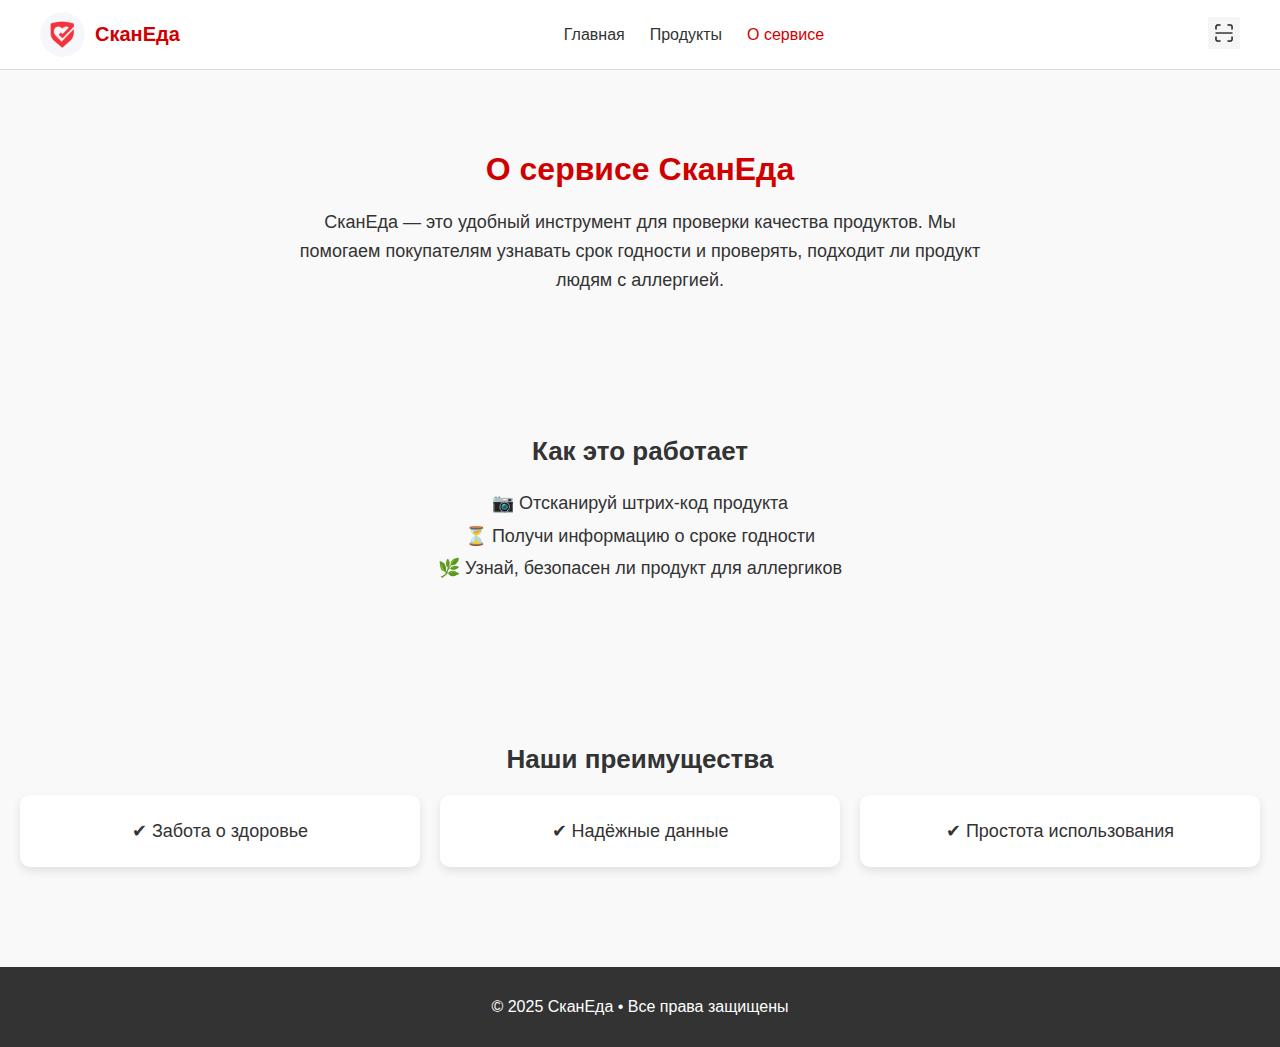
<file: info.html>
<!DOCTYPE html>
<html lang="ru">
<head>
    <meta charset="UTF-8">
    <meta name="viewport" content="width=device-width, initial-scale=1.0">
    <title>СканЕда • О сервисе</title>
    <link rel="stylesheet" href="css/info.css">
</head>
<body>
    <header class="main-header">
        <div class="logo-block">
            <img src="image/logo_round.png" alt="logo" class="logo">
            <span class="brand-name">СканЕда</span>
        </div>
        <nav class="menu">
            <a href="index.html">Главная</a>
            <a href="products.html">Продукты</a>
            <a href="info.html" class="active">О сервисе</a>
        </nav>
        <div class="scanner" onclick="location.href='scanner.html'">
            <img src="image/scanner.png" alt="scan" class="scan-icon">
        </div>
    </header>

    <section class="about">
        <h1>О сервисе СканЕда</h1>
        <p>СканЕда — это удобный инструмент для проверки качества продуктов. 
        Мы помогаем покупателям узнавать срок годности и проверять, подходит ли продукт людям с аллергией.</p>
    </section>

    <section class="how-it-works">
        <h2>Как это работает</h2>
        <ol>
            <li>📷 Отсканируй штрих‑код продукта</li>
            <li>⏳ Получи информацию о сроке годности</li>
            <li>🌿 Узнай, безопасен ли продукт для аллергиков</li>
        </ol>
    </section>

    <section class="advantages">
        <h2>Наши преимущества</h2>
        <div class="cards">
            <div class="card">✔ Забота о здоровье</div>
            <div class="card">✔ Надёжные данные</div>
            <div class="card">✔ Простота использования</div>
        </div>
    </section>

    <footer>
        <p>© 2025 СканЕда • Все права защищены</p>
    </footer>
</body>
</html>
</file>
<file: css/info.css>
body {
    margin: 0;
    font-family: 'Segoe UI', Arial, sans-serif;
    background: #f9f9f9;
    color: #333;
}

.main-header {
    display: flex;
    justify-content: space-between;
    align-items: center;
    padding: 12px 40px;
    background: #fff;
    border-bottom: 1px solid #ddd;
    position: sticky;
    top: 0;
    z-index: 1000;
}

.logo-block {
    display: flex;
    align-items: center;
    gap: 10px;
}

.logo {
    width: 45px;
    height: 45px;
    border-radius: 50%;
}

.brand-name {
    font-size: 20px;
    font-weight: bold;
    color: #d10000;
}

.menu {
    display: flex;
    gap: 25px;
}

.menu a {
    font-size: 16px;
    text-decoration: none;
    color: #333;
    font-weight: 500;
    transition: color .3s;
}

.menu a:hover,
.menu a.active {
    color: #d10000;
}

.scan-icon {
    width: 32px;
    cursor: pointer;
    transition: transform .3s;
}

.scan-icon:hover {
    transform: scale(1.15);
}

.about, .how-it-works, .advantages {
    padding: 60px 20px;
    text-align: center;
}

.about h1 {
    font-size: 32px;
    color: #d10000;
    margin-bottom: 20px;
}

.about p {
    font-size: 18px;
    max-width: 700px;
    margin: 0 auto;
    line-height: 1.6;
}

.how-it-works h2, .advantages h2 {
    font-size: 26px;
    margin-bottom: 20px;
}

.how-it-works ol {
    list-style: none;
    padding: 0;
    font-size: 18px;
    line-height: 1.8;
}

.cards {
    display: flex;
    justify-content: center;
    gap: 20px;
    flex-wrap: wrap;
}

.card {
    background: #fff;
    padding: 25px;
    border-radius: 10px;
    box-shadow: 0 4px 10px rgba(0,0,0,0.1);
    font-size: 18px;
    flex: 1 1 200px;
    transition: transform .3s;
}

.card:hover {
    transform: translateY(-5px);
}

footer {
    background: #333;
    color: #fff;
    text-align: center;
    padding: 15px;
    margin-top: 40px;
}
</file>
